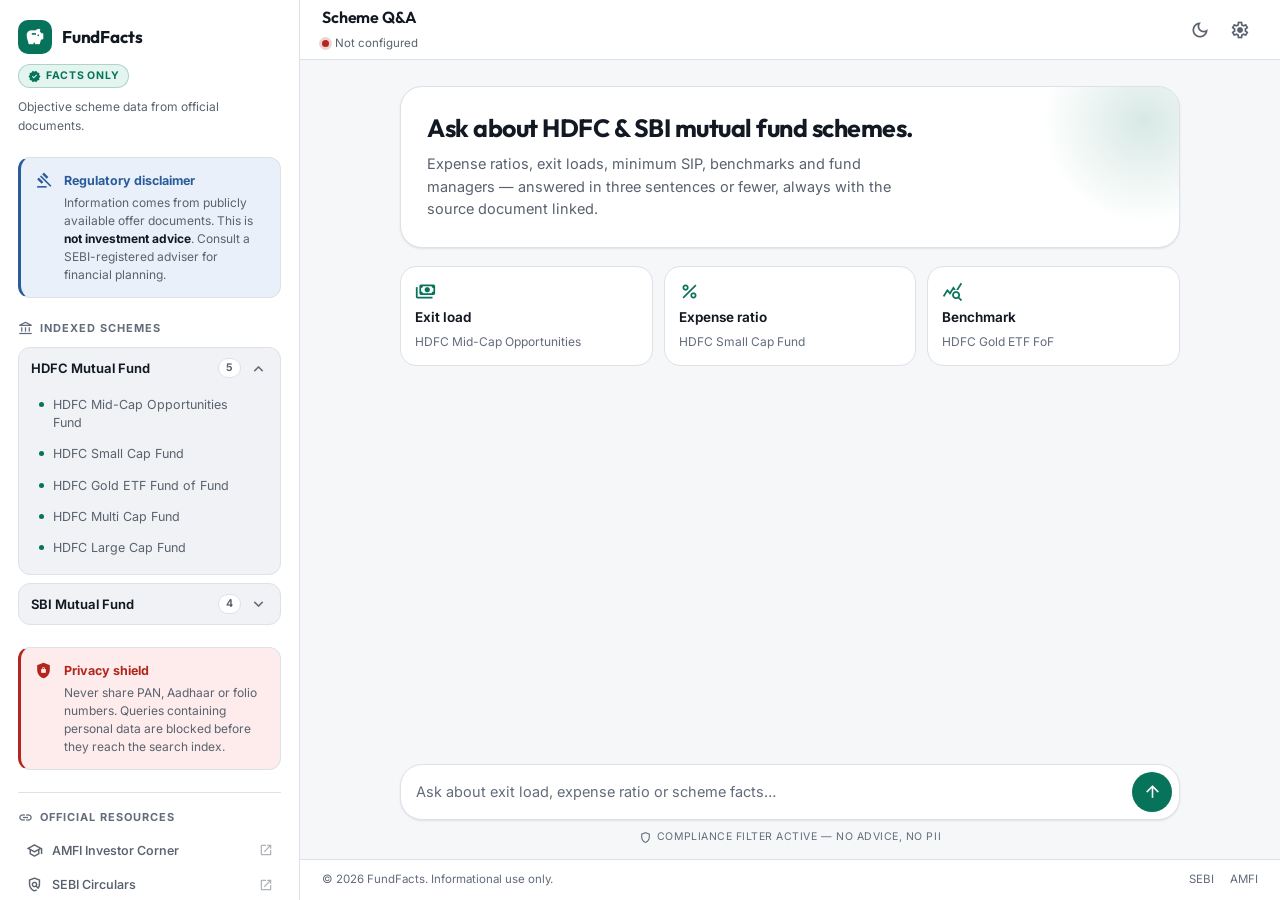
<file: frontend/index.html>
<!DOCTYPE html>
<html class="light" lang="en">
<head>
    <meta charset="utf-8"/>
    <meta content="width=device-width, initial-scale=1.0" name="viewport"/>
    <meta name="color-scheme" content="light dark"/>
    <title>FundFacts | Verified Mutual Fund Scheme Data</title>

    <!-- Set the theme before first paint so a dark-mode user never sees a white flash. -->
    <script>
        (function () {
            var t = localStorage.getItem('theme') ||
                    (window.matchMedia('(prefers-color-scheme: dark)').matches ? 'dark' : 'light');
            document.documentElement.className = t;
        })();
    </script>

    <link rel="preconnect" href="https://fonts.googleapis.com"/>
    <link rel="preconnect" href="https://fonts.gstatic.com" crossorigin/>

    <!-- Variable weight ranges rather than fixed instances: the stylesheet uses
         550 and 650, which fixed 400;500;600;700 requests cannot serve (browsers
         snap or synthesise them). Outfit is headings-only, so it needs 600-700. -->
    <link href="https://fonts.googleapis.com/css2?family=Outfit:wght@600..700&amp;family=Inter:wght@400..700&amp;display=swap" rel="stylesheet"/>

    <!-- icon_names subsets the icon font to only the glyphs this page uses.
         The unsubsetted variable font is ~3.9 MB; this is ~30 KB. Keep this list
         in sync when adding an icon, or the new glyph renders as its ligature text. -->
    <link href="https://fonts.googleapis.com/css2?family=Material+Symbols+Outlined:opsz,wght,FILL,GRAD@20..48,100..700,0..1,-50..200&amp;icon_names=account_balance,arrow_upward,balance,cloud_off,dark_mode,description,expand_more,gavel,hourglass_top,library_books,light_mode,link,menu,open_in_new,payments,percent,policy,query_stats,rule,savings,school,settings,settings_ethernet,shield,shield_lock,travel_explore,verified,wifi_off&amp;display=swap" rel="stylesheet"/>

    <link href="style.css" rel="stylesheet"/>
</head>
<body>
<div class="app" id="app">

    <!-- Dismisses the mobile drawer when tapping outside it -->
    <div class="scrim" id="scrim"></div>

    <!-- ==================================================== SIDEBAR ==== -->
    <aside class="sidebar" id="sidebar">
        <div class="brand">
            <div class="brand-row">
                <span class="brand-mark material-symbols-outlined icon-filled">savings</span>
                <span class="brand-name">FundFacts</span>
            </div>
            <span class="chip-facts">
                <span class="material-symbols-outlined icon-filled">verified</span>
                Facts only
            </span>
            <p class="brand-sub">Objective scheme data from official documents.</p>
        </div>

        <!-- Blue = informational/regulatory, matching the "out of scope" state -->
        <div class="notice notice--legal">
            <span class="material-symbols-outlined">gavel</span>
            <div>
                <p class="notice-title">Regulatory disclaimer</p>
                <p class="notice-body">
                    Information comes from publicly available offer documents. This is
                    <strong>not investment advice</strong>. Consult a SEBI-registered
                    adviser for financial planning.
                </p>
            </div>
        </div>

        <section>
            <h2 class="side-heading">
                <span class="material-symbols-outlined">account_balance</span>
                Indexed schemes
            </h2>
            <!-- Rendered by app.js from the SCHEMES list -->
            <div id="scheme-groups" style="margin-top:10px"></div>
        </section>

        <!-- Red = security, matching the PII-blocked response state -->
        <div class="notice notice--privacy">
            <span class="material-symbols-outlined icon-filled">shield_lock</span>
            <div>
                <p class="notice-title">Privacy shield</p>
                <p class="notice-body">
                    Never share PAN, Aadhaar or folio numbers. Queries containing
                    personal data are blocked before they reach the search index.
                </p>
            </div>
        </div>

        <div class="resources">
            <h2 class="side-heading">
                <span class="material-symbols-outlined">link</span>
                Official resources
            </h2>
            <div class="resource-links">
                <a class="resource" href="https://www.amfiindia.com/investor-corner" target="_blank" rel="noopener noreferrer">
                    <span class="material-symbols-outlined">school</span>
                    AMFI Investor Corner
                    <span class="material-symbols-outlined ext">open_in_new</span>
                </a>
                <a class="resource" href="https://www.sebi.gov.in" target="_blank" rel="noopener noreferrer">
                    <span class="material-symbols-outlined">policy</span>
                    SEBI Circulars
                    <span class="material-symbols-outlined ext">open_in_new</span>
                </a>
                <a class="resource" href="https://www.hdfcfund.com" target="_blank" rel="noopener noreferrer">
                    <span class="material-symbols-outlined">library_books</span>
                    HDFC AMC
                    <span class="material-symbols-outlined ext">open_in_new</span>
                </a>
                <a class="resource" href="https://www.sbimf.com" target="_blank" rel="noopener noreferrer">
                    <span class="material-symbols-outlined">library_books</span>
                    SBI AMC
                    <span class="material-symbols-outlined ext">open_in_new</span>
                </a>
            </div>
        </div>
    </aside>

    <!-- ======================================================= MAIN ==== -->
    <main class="main">
        <header class="topbar">
            <div style="display:flex;align-items:center;gap:10px;min-width:0">
                <button class="icon-btn sidebar-toggle" id="sidebar-toggle"
                        aria-label="Open scheme menu" aria-controls="sidebar" aria-expanded="false">
                    <span class="material-symbols-outlined">menu</span>
                </button>
                <div style="min-width:0">
                    <h1>Scheme Q&amp;A</h1>
                    <!-- aria-live so screen readers hear connection changes -->
                    <span class="status" id="status" data-state="pending" aria-live="polite">
                        <span class="status-dot"></span>
                        <span id="status-text">Checking backend…</span>
                    </span>
                </div>
            </div>

            <div class="topbar-actions">
                <button class="icon-btn" id="theme-toggle" aria-label="Switch theme">
                    <span class="material-symbols-outlined" id="theme-icon">dark_mode</span>
                </button>
                <div class="popover-wrap">
                    <button class="icon-btn" id="settings-toggle-btn"
                            aria-label="Connection settings" aria-expanded="false" aria-controls="settings-popover">
                        <span class="material-symbols-outlined">settings</span>
                    </button>
                    <div class="popover" id="settings-popover" hidden>
                        <p class="popover-title">
                            <span class="material-symbols-outlined">settings_ethernet</span>
                            Connection settings
                        </p>
                        <div>
                            <label class="field-label" for="api-url-input">Backend API URL</label>
                            <input class="text-input" id="api-url-input" type="url"
                                   placeholder="http://localhost:8080" autocomplete="off" spellcheck="false"
                                   style="margin-top:5px"/>
                        </div>
                        <p class="field-help">Points this static UI at your RAG backend. Saved in your browser only.</p>
                    </div>
                </div>
            </div>
        </header>

        <div class="chat-scroll" id="chat-container">
            <div class="chat-inner">
                <section class="welcome" id="welcome-state">
                    <div class="welcome-card">
                        <h2>Ask about HDFC &amp; SBI mutual fund schemes.</h2>
                        <p>
                            Expense ratios, exit loads, minimum SIP, benchmarks and fund
                            managers — answered in three sentences or fewer, always with
                            the source document linked.
                        </p>
                    </div>
                    <div class="prompt-grid" id="prompt-grid"></div>
                </section>

                <!-- Messages injected here. role=log + aria-live announces new answers. -->
                <div id="chat-history" role="log" aria-live="polite" aria-relevant="additions"
                     style="display:flex;flex-direction:column;gap:18px"></div>
            </div>
        </div>

        <div class="composer-wrap">
            <div class="composer-inner">
                <form class="composer" id="chat-query-form">
                    <label class="visually-hidden" for="user-input">Your question</label>
                    <input class="composer-input" id="user-input" type="text" required autocomplete="off"
                           placeholder="Ask about exit load, expense ratio or scheme facts…"/>
                    <button class="send-btn" id="send-btn" type="submit" aria-label="Send question">
                        <span class="material-symbols-outlined">arrow_upward</span>
                    </button>
                </form>
                <p class="composer-note">
                    <span class="material-symbols-outlined">shield</span>
                    Compliance filter active — no advice, no PII
                </p>
            </div>
        </div>

        <footer class="footer">
            <span>© 2026 FundFacts. Informational use only.</span>
            <nav>
                <a href="https://www.sebi.gov.in" target="_blank" rel="noopener noreferrer">SEBI</a>
                <a href="https://www.amfiindia.com/investor-corner" target="_blank" rel="noopener noreferrer">AMFI</a>
            </nav>
        </footer>
    </main>
</div>

<script src="app.js"></script>
</body>
</html>
</file>
<file: frontend/style.css>
/* ==========================================================================
   FundFacts — design system
   --------------------------------------------------------------------------
   Replaces the previous Tailwind CDN build. Everything here is plain CSS with
   custom properties, so the page renders immediately with no render-blocking
   script and no flash of unstyled content.

   The core idea is SEMANTIC COLOUR: every answer the API can return maps to a
   distinct, meaningful hue rather than "red for anything that isn't success".
   See the "Response states" section for the mapping.
   ========================================================================== */

/* --------------------------------------------------------------- Tokens */

:root {
    color-scheme: light;

    /* Neutrals — warm-tinted greys read softer than pure grey on finance UIs */
    --bg:               #f6f7f9;
    --surface:          #ffffff;
    --surface-2:        #f0f2f5;
    --surface-3:        #e6e9ee;
    --border:           #dde1e8;
    --border-strong:    #c5ccd6;

    --text:             #131923;
    --text-muted:       #59626f;
    /* Darkened from #838d9b, which measured 3.14:1 on --bg and failed WCAG AA
       for the 12px hint/label text that uses it. */
    --text-faint:       #626c7b;

    /* Brand — deep green reads as "verified / institutional" without the
       casual feel of a bright chat-app blue. */
    --brand:            #06735a;
    --brand-hover:      #055c48;
    --brand-tint:       #e4f4ef;
    --brand-contrast:   #ffffff;

    /* Response-state accents. Each has: accent line, tint fill, readable text. */
    --verified:         #06735a;   /* factual answer  */
    --verified-tint:    #e6f5f0;
    --verified-text:    #04503e;

    --advisory:         #a75a00;   /* refused: advice */
    --advisory-tint:    #fdf1e2;
    --advisory-text:    #7a4200;

    --security:         #b3261e;   /* refused: PII    */
    --security-tint:    #fdeceb;
    --security-text:    #8c1d18;

    --scope:            #2a5b9b;   /* out of corpus   */
    --scope-tint:       #e9f0f9;
    --scope-text:       #1d4373;

    --system:           #5b5470;   /* error / limited */
    --system-tint:      #efedf3;
    --system-text:      #443e55;

    --user-bubble:      #16233d;
    --user-bubble-text: #ffffff;

    /* Type */
    --font-head: 'Outfit', system-ui, -apple-system, sans-serif;
    --font-body: 'Inter', system-ui, -apple-system, sans-serif;

    /* Shape & motion */
    --r-sm: 8px;
    --r-md: 12px;
    --r-lg: 16px;
    --r-xl: 22px;
    --shadow-sm: 0 1px 2px rgba(16, 24, 40, .06), 0 1px 3px rgba(16, 24, 40, .04);
    --shadow-md: 0 4px 12px rgba(16, 24, 40, .07), 0 2px 4px rgba(16, 24, 40, .04);
    --shadow-lg: 0 12px 32px rgba(16, 24, 40, .11);
    --ease: cubic-bezier(.4, 0, .2, 1);

    --sidebar-w: 300px;
}

.dark {
    color-scheme: dark;

    --bg:               #0d1220;
    --surface:          #151c2e;
    --surface-2:        #1c2438;
    --surface-3:        #263049;
    --border:           #2a3450;
    --border-strong:    #3a4767;

    --text:             #eef1f6;
    --text-muted:       #a4aec1;
    --text-faint:       #7d8899;

    --brand:            #35d6a4;
    --brand-hover:      #56e2b7;
    --brand-tint:       #0f2b25;
    --brand-contrast:   #04231b;

    /* Dark-mode accents are lifted in lightness so they stay legible on a
       dark fill while keeping the same hue identity as the light theme. */
    --verified:         #35d6a4;
    --verified-tint:    #102c26;
    --verified-text:    #7febce;

    --advisory:         #f0a44a;
    --advisory-tint:    #33240f;
    --advisory-text:    #f8c88b;

    --security:         #f2837c;
    --security-tint:    #351b1b;
    --security-text:    #ffb4ac;

    --scope:            #7ab0ec;
    --scope-tint:       #12243a;
    --scope-text:       #a9cdf5;

    --system:           #a99fc4;
    --system-tint:      #241f33;
    --system-text:      #c8c0dd;

    --user-bubble:      #2f6bd8;
    --user-bubble-text: #ffffff;

    --shadow-sm: 0 1px 2px rgba(0, 0, 0, .3);
    --shadow-md: 0 4px 12px rgba(0, 0, 0, .35);
    --shadow-lg: 0 12px 32px rgba(0, 0, 0, .45);
}

/* ----------------------------------------------------------------- Base */

*, *::before, *::after { box-sizing: border-box; }
* { margin: 0; padding: 0; }

html, body { height: 100%; }

body {
    background: var(--bg);
    color: var(--text);
    font-family: var(--font-body);
    font-size: 15px;
    line-height: 1.55;
    -webkit-font-smoothing: antialiased;
    text-rendering: optimizeLegibility;
}

button, input { font: inherit; color: inherit; }
button { cursor: pointer; background: none; border: none; }
a { color: inherit; }

/* A single visible focus treatment everywhere, for keyboard users. */
:focus-visible {
    outline: 2px solid var(--brand);
    outline-offset: 2px;
    border-radius: 4px;
}

.material-symbols-outlined {
    font-variation-settings: 'FILL' 0, 'wght' 400, 'GRAD' 0, 'opsz' 24;
    user-select: none;
}
.icon-filled { font-variation-settings: 'FILL' 1, 'wght' 500; }

.visually-hidden {
    position: absolute; width: 1px; height: 1px;
    padding: 0; overflow: hidden; clip: rect(0 0 0 0);
    white-space: nowrap; border: 0;
}

::-webkit-scrollbar { width: 10px; height: 10px; }
::-webkit-scrollbar-track { background: transparent; }
::-webkit-scrollbar-thumb {
    background: var(--border-strong);
    border-radius: 99px;
    border: 3px solid var(--bg);
}
::-webkit-scrollbar-thumb:hover { background: var(--text-faint); }

/* --------------------------------------------------------------- Layout */

.app {
    display: grid;
    grid-template-columns: var(--sidebar-w) minmax(0, 1fr);
    height: 100dvh;
    overflow: hidden;
}

/* -------------------------------------------------------------- Sidebar */

.sidebar {
    display: flex;
    flex-direction: column;
    gap: 22px;
    padding: 20px 18px 18px;
    background: var(--surface);
    border-right: 1px solid var(--border);
    overflow-y: auto;
}

.brand { display: flex; flex-direction: column; gap: 10px; }

.brand-row { display: flex; align-items: center; gap: 10px; }

.brand-mark {
    width: 34px; height: 34px;
    flex-shrink: 0;
    display: grid; place-items: center;
    border-radius: 10px;
    background: var(--brand);
    color: var(--brand-contrast);
    font-size: 20px;
}

.brand-name {
    font-family: var(--font-head);
    font-size: 17px;
    font-weight: 700;
    letter-spacing: -.01em;
    line-height: 1.2;
}

.brand-sub { font-size: 12px; color: var(--text-muted); }

/* Compliance chip — the product's core promise, so it gets brand colour. */
.chip-facts {
    align-self: flex-start;
    display: inline-flex; align-items: center; gap: 5px;
    padding: 3px 9px;
    font-size: 10.5px; font-weight: 700;
    letter-spacing: .07em; text-transform: uppercase;
    color: var(--brand);
    background: var(--brand-tint);
    border: 1px solid color-mix(in srgb, var(--brand) 25%, transparent);
    border-radius: 99px;
}
.chip-facts .material-symbols-outlined { font-size: 13px; }

.side-heading {
    display: flex; align-items: center; gap: 7px;
    font-size: 11px; font-weight: 700;
    letter-spacing: .09em; text-transform: uppercase;
    color: var(--text-faint);
}
.side-heading .material-symbols-outlined { font-size: 15px; }

/* Notice cards: disclaimer + privacy. Colour-matched to their meaning. */
.notice {
    display: flex; gap: 11px;
    padding: 13px;
    border-radius: var(--r-md);
    border: 1px solid var(--border);
    border-left: 3px solid var(--note-accent, var(--border-strong));
    background: var(--note-bg, var(--surface-2));
}
.notice .material-symbols-outlined { font-size: 19px; color: var(--note-accent); flex-shrink: 0; }
.notice-title { font-size: 12.5px; font-weight: 700; color: var(--note-accent); margin-bottom: 3px; }
.notice-body  { font-size: 12px; line-height: 1.5; color: var(--text-muted); }
.notice-body strong { color: var(--text); }

.notice--legal   { --note-accent: var(--scope);    --note-bg: var(--scope-tint); }
.notice--privacy { --note-accent: var(--security); --note-bg: var(--security-tint); }

/* AMC accordions */
.amc { border: 1px solid var(--border); border-radius: var(--r-md); background: var(--surface-2); overflow: hidden; }
.amc + .amc { margin-top: 8px; }

.amc > summary {
    display: flex; align-items: center; justify-content: space-between;
    gap: 8px; padding: 10px 12px;
    font-size: 13px; font-weight: 650;
    list-style: none; cursor: pointer;
    transition: background .18s var(--ease);
}
.amc > summary::-webkit-details-marker { display: none; }
.amc > summary:hover { background: var(--surface-3); }
.amc > summary .material-symbols-outlined { font-size: 19px; color: var(--text-faint); transition: transform .22s var(--ease); }
.amc[open] > summary .material-symbols-outlined { transform: rotate(180deg); }

.amc-count {
    margin-left: auto;
    padding: 1px 7px;
    font-size: 10.5px; font-weight: 700;
    color: var(--text-muted);
    background: var(--surface); border: 1px solid var(--border);
    border-radius: 99px;
}

.scheme-list { list-style: none; padding: 2px 12px 11px; display: flex; flex-direction: column; gap: 1px; }

.scheme {
    display: flex; align-items: flex-start; gap: 9px;
    padding: 6px 8px;
    font-size: 12.5px; line-height: 1.45; color: var(--text-muted);
    border-radius: var(--r-sm);
    transition: background .15s var(--ease), color .15s var(--ease);
}
.scheme:hover { background: var(--surface); color: var(--text); }
/* margin-top keeps the dot on the first line when the name wraps */
.scheme::before {
    content: ''; width: 5px; height: 5px; flex-shrink: 0;
    margin-top: 6px;
    border-radius: 50%; background: var(--brand);
}

.resources { margin-top: auto; padding-top: 16px; border-top: 1px solid var(--border); }
.resource-links { display: flex; flex-direction: column; gap: 1px; margin-top: 8px; }

.resource {
    display: flex; align-items: center; gap: 9px;
    padding: 7px 8px;
    font-size: 12.5px; font-weight: 550;
    color: var(--text-muted);
    text-decoration: none;
    border-radius: var(--r-sm);
    transition: background .15s var(--ease), color .15s var(--ease);
}
.resource:hover { background: var(--surface-2); color: var(--brand); }
.resource .material-symbols-outlined { font-size: 17px; }
.resource .ext { margin-left: auto; font-size: 14px; opacity: .5; }

/* ----------------------------------------------------------------- Main */

.main { display: flex; flex-direction: column; min-width: 0; background: var(--bg); }

.topbar {
    display: flex; align-items: center; justify-content: space-between;
    gap: 16px;
    height: 60px; padding: 0 22px;
    background: var(--surface);
    border-bottom: 1px solid var(--border);
    flex-shrink: 0;
}

.topbar h1 { font-family: var(--font-head); font-size: 16px; font-weight: 650; letter-spacing: -.01em; }

/* Connection status. Colour is the signal, the text is the confirmation. */
.status { display: inline-flex; align-items: center; gap: 6px; font-size: 11.5px; color: var(--text-muted); }
.status-dot {
    width: 7px; height: 7px; border-radius: 50%;
    background: var(--text-faint);
    flex-shrink: 0;
}
.status[data-state="online"]  .status-dot { background: var(--verified); box-shadow: 0 0 0 3px color-mix(in srgb, var(--verified) 20%, transparent); }
.status[data-state="offline"] .status-dot { background: var(--security); box-shadow: 0 0 0 3px color-mix(in srgb, var(--security) 20%, transparent); }
.status[data-state="pending"] .status-dot { background: var(--advisory); animation: blink 1.1s ease-in-out infinite; }

@keyframes blink { 50% { opacity: .25; } }

.topbar-actions { display: flex; align-items: center; gap: 4px; }

.icon-btn {
    width: 36px; height: 36px;
    display: grid; place-items: center;
    border-radius: var(--r-sm);
    color: var(--text-muted);
    transition: background .15s var(--ease), color .15s var(--ease);
}
.icon-btn:hover { background: var(--surface-2); color: var(--text); }
.icon-btn .material-symbols-outlined { font-size: 20px; }

/* Settings popover */
.popover-wrap { position: relative; }
.popover {
    position: absolute; right: 0; top: calc(100% + 8px);
    width: 310px; padding: 14px;
    display: flex; flex-direction: column; gap: 9px;
    background: var(--surface);
    border: 1px solid var(--border);
    border-radius: var(--r-lg);
    box-shadow: var(--shadow-lg);
    z-index: 60;
}
.popover[hidden] { display: none; }
.popover-title { display: flex; align-items: center; gap: 7px; font-size: 13px; font-weight: 650; }
.popover-title .material-symbols-outlined { font-size: 18px; color: var(--text-muted); }

.field-label {
    font-size: 10px; font-weight: 700;
    letter-spacing: .08em; text-transform: uppercase;
    color: var(--text-faint);
}

.text-input {
    width: 100%; padding: 8px 10px;
    font-size: 13px;
    color: var(--text);
    background: var(--surface-2);
    border: 1px solid var(--border);
    border-radius: var(--r-sm);
    transition: border-color .15s var(--ease), box-shadow .15s var(--ease);
}
.text-input:focus {
    outline: none;
    border-color: var(--brand);
    box-shadow: 0 0 0 3px color-mix(in srgb, var(--brand) 18%, transparent);
}

.field-help { font-size: 11px; line-height: 1.45; color: var(--text-faint); }

/* ----------------------------------------------------------- Chat scroll */

.chat-scroll { flex: 1; overflow-y: auto; padding: 26px 22px 8px; scroll-behavior: smooth; }
.chat-inner { max-width: 780px; margin: 0 auto; display: flex; flex-direction: column; gap: 18px; }

/* ------------------------------------------------------------- Welcome */

.welcome { display: flex; flex-direction: column; gap: 18px; }

.welcome-card {
    padding: 26px;
    background: var(--surface);
    border: 1px solid var(--border);
    border-radius: var(--r-xl);
    box-shadow: var(--shadow-sm);
    position: relative;
    overflow: hidden;
}
/* Soft brand wash, kept low-contrast so it never competes with the text. */
.welcome-card::after {
    content: '';
    position: absolute; right: -70px; top: -70px;
    width: 210px; height: 210px;
    background: radial-gradient(circle, color-mix(in srgb, var(--brand) 16%, transparent), transparent 68%);
    pointer-events: none;
}
.welcome-card h2 {
    font-family: var(--font-head);
    font-size: 25px; font-weight: 700;
    letter-spacing: -.02em; line-height: 1.25;
    margin-bottom: 9px;
    position: relative;
}
.welcome-card p { font-size: 14.5px; color: var(--text-muted); max-width: 54ch; position: relative; }

.prompt-grid {
    display: grid;
    grid-template-columns: repeat(auto-fit, minmax(190px, 1fr));
    gap: 11px;
}

.prompt-card {
    display: flex; flex-direction: column; gap: 5px;
    padding: 14px;
    text-align: left;
    background: var(--surface);
    border: 1px solid var(--border);
    border-radius: var(--r-lg);
    transition: border-color .18s var(--ease), transform .18s var(--ease), box-shadow .18s var(--ease);
}
.prompt-card:hover:not(:disabled) {
    border-color: var(--brand);
    transform: translateY(-2px);
    box-shadow: var(--shadow-md);
}
.prompt-card:disabled { opacity: .5; cursor: not-allowed; }
.prompt-card .material-symbols-outlined { font-size: 21px; color: var(--brand); }
.prompt-title { font-size: 13.5px; font-weight: 650; }
.prompt-hint { font-size: 12px; color: var(--text-faint); }

/* ------------------------------------------------------- Response states

   The colour system. Each API status maps to its own hue so the state is
   legible at a glance, before reading a word:

     .msg--verified  green   a sourced, factual answer
     .msg--advisory  amber   refused because it asked for advice (a boundary,
                             not a threat, so deliberately NOT red)
     .msg--security  red     refused because the query carried PII
     .msg--scope     blue    outside the indexed corpus (informational)
     .msg--system    violet  transient service error / rate limit
   ----------------------------------------------------------------------- */

.msg { display: flex; }
.msg--user { justify-content: flex-end; }

.bubble-user {
    max-width: min(78%, 520px);
    padding: 10px 15px;
    font-size: 14.5px;
    color: var(--user-bubble-text);
    background: var(--user-bubble);
    border-radius: var(--r-lg) var(--r-lg) 4px var(--r-lg);
    box-shadow: var(--shadow-sm);
    overflow-wrap: anywhere;
}

.card-bot {
    max-width: min(94%, 700px);
    background: var(--surface);
    border: 1px solid var(--border);
    border-left: 3px solid var(--state, var(--border-strong));
    border-radius: 4px var(--r-lg) var(--r-lg) var(--r-lg);
    box-shadow: var(--shadow-sm);
    overflow: hidden;
}

.card-head {
    display: flex; align-items: center; gap: 7px;
    padding: 9px 15px;
    background: var(--state-tint, var(--surface-2));
    border-bottom: 1px solid var(--border);
}
.card-head .material-symbols-outlined { font-size: 17px; color: var(--state); }
.card-label {
    font-size: 11px; font-weight: 700;
    letter-spacing: .07em; text-transform: uppercase;
    color: var(--state-text, var(--text-muted));
}

.card-body { padding: 14px 15px; font-size: 14.5px; line-height: 1.6; overflow-wrap: anywhere; }

.card-foot {
    display: flex; flex-wrap: wrap; align-items: center; justify-content: space-between;
    gap: 9px;
    padding: 9px 15px 12px;
}

.msg--verified .card-bot { --state: var(--verified); --state-tint: var(--verified-tint); --state-text: var(--verified-text); }
.msg--advisory .card-bot { --state: var(--advisory); --state-tint: var(--advisory-tint); --state-text: var(--advisory-text); }
.msg--security .card-bot { --state: var(--security); --state-tint: var(--security-tint); --state-text: var(--security-text); }
.msg--scope    .card-bot { --state: var(--scope);    --state-tint: var(--scope-tint);    --state-text: var(--scope-text); }
.msg--system   .card-bot { --state: var(--system);   --state-tint: var(--system-tint);   --state-text: var(--system-text); }

/* Citation */
.cite {
    display: inline-flex; align-items: center; gap: 6px;
    max-width: 100%; padding: 4px 10px;
    font-size: 11px; font-weight: 600;
    color: var(--text-muted);
    text-decoration: none;
    background: var(--surface-2);
    border: 1px solid var(--border);
    border-radius: 99px;
    transition: border-color .15s var(--ease), color .15s var(--ease);
}
a.cite:hover { color: var(--brand); border-color: var(--brand); }
.cite .material-symbols-outlined { font-size: 14px; flex-shrink: 0; }
.cite-url { overflow: hidden; text-overflow: ellipsis; white-space: nowrap; max-width: 340px; }

.timestamp { font-size: 11px; color: var(--text-faint); }

/* Typing indicator */
.typing { display: flex; gap: 5px; padding: 15px 17px; }
.typing span {
    width: 7px; height: 7px; border-radius: 50%;
    background: var(--text-faint);
    animation: bounce 1.3s var(--ease) infinite;
}
.typing span:nth-child(2) { animation-delay: .18s; }
.typing span:nth-child(3) { animation-delay: .36s; }

@keyframes bounce {
    0%, 60%, 100% { transform: translateY(0); opacity: .45; }
    30%           { transform: translateY(-5px); opacity: 1; }
}

.fade-in { animation: fade-in .28s var(--ease) both; }
@keyframes fade-in { from { opacity: 0; transform: translateY(7px); } }

/* ------------------------------------------------------------ Composer */

.composer-wrap { flex-shrink: 0; padding: 12px 22px 14px; background: var(--bg); }
.composer-inner { max-width: 780px; margin: 0 auto; }

.composer {
    display: flex; align-items: center; gap: 10px;
    padding: 7px 7px 7px 15px;
    background: var(--surface);
    border: 1px solid var(--border);
    border-radius: var(--r-xl);
    box-shadow: var(--shadow-sm);
    transition: border-color .18s var(--ease), box-shadow .18s var(--ease);
}
.composer:focus-within {
    border-color: var(--brand);
    box-shadow: 0 0 0 3px color-mix(in srgb, var(--brand) 15%, transparent);
}

.composer-input {
    flex: 1; min-width: 0; height: 40px;
    background: none; border: none; outline: none;
    font-size: 14.5px; color: var(--text);
}
.composer-input::placeholder { color: var(--text-faint); }
.composer-input:disabled { opacity: .55; }

.send-btn {
    width: 40px; height: 40px; flex-shrink: 0;
    display: grid; place-items: center;
    color: var(--brand-contrast);
    background: var(--brand);
    border-radius: 50%;
    transition: background .15s var(--ease), transform .15s var(--ease);
}
.send-btn:hover:not(:disabled) { background: var(--brand-hover); transform: scale(1.05); }
.send-btn:active:not(:disabled) { transform: scale(.95); }
.send-btn:disabled { opacity: .45; cursor: not-allowed; }
.send-btn .material-symbols-outlined { font-size: 19px; }

.composer-note {
    display: flex; align-items: center; justify-content: center; gap: 5px;
    margin-top: 9px;
    font-size: 10.5px; letter-spacing: .05em; text-transform: uppercase;
    color: var(--text-faint);
}
.composer-note .material-symbols-outlined { font-size: 13px; }

/* -------------------------------------------------------------- Footer */

.footer {
    display: flex; flex-wrap: wrap; align-items: center; justify-content: space-between;
    gap: 10px;
    padding: 11px 22px;
    font-size: 11.5px; color: var(--text-faint);
    background: var(--surface);
    border-top: 1px solid var(--border);
    flex-shrink: 0;
}
.footer nav { display: flex; gap: 16px; }
.footer a { text-decoration: none; transition: color .15s var(--ease); }
.footer a:hover { color: var(--brand); }

/* --------------------------------------------------------- Mobile menu */

.sidebar-toggle { display: none; }
.scrim { display: none; }

/* ------------------------------------------------------------ Responsive
   The old layout used a 30% sidebar that squeezed the conversation and
   vanished entirely below 1024px with no replacement. The sidebar is now a
   fixed width, and on small screens it becomes a proper off-canvas drawer.
   ----------------------------------------------------------------------- */

@media (max-width: 1024px) {
    .app { grid-template-columns: minmax(0, 1fr); }

    .sidebar {
        position: fixed; inset: 0 auto 0 0;
        width: min(84vw, var(--sidebar-w));
        z-index: 80;
        transform: translateX(-102%);
        transition: transform .26s var(--ease);
        box-shadow: var(--shadow-lg);
    }
    .app.nav-open .sidebar { transform: translateX(0); }

    .scrim {
        display: block; position: fixed; inset: 0;
        background: rgba(6, 10, 20, .5);
        opacity: 0; pointer-events: none;
        transition: opacity .26s var(--ease);
        z-index: 70;
    }
    .app.nav-open .scrim { opacity: 1; pointer-events: auto; }

    .sidebar-toggle { display: grid; }
}

@media (max-width: 640px) {
    .chat-scroll   { padding: 18px 14px 6px; }
    .composer-wrap { padding: 10px 14px 12px; }
    .topbar        { padding: 0 14px; height: 56px; }
    .footer        { padding: 10px 14px; justify-content: center; text-align: center; }
    .welcome-card  { padding: 20px; }
    .welcome-card h2 { font-size: 21px; }
    .bubble-user   { max-width: 88%; }
    .card-bot      { max-width: 100%; }
    .cite-url      { max-width: 190px; }
}

@media (prefers-reduced-motion: reduce) {
    *, *::before, *::after {
        animation-duration: .01ms !important;
        animation-iteration-count: 1 !important;
        transition-duration: .01ms !important;
        scroll-behavior: auto !important;
    }
}
</file>
